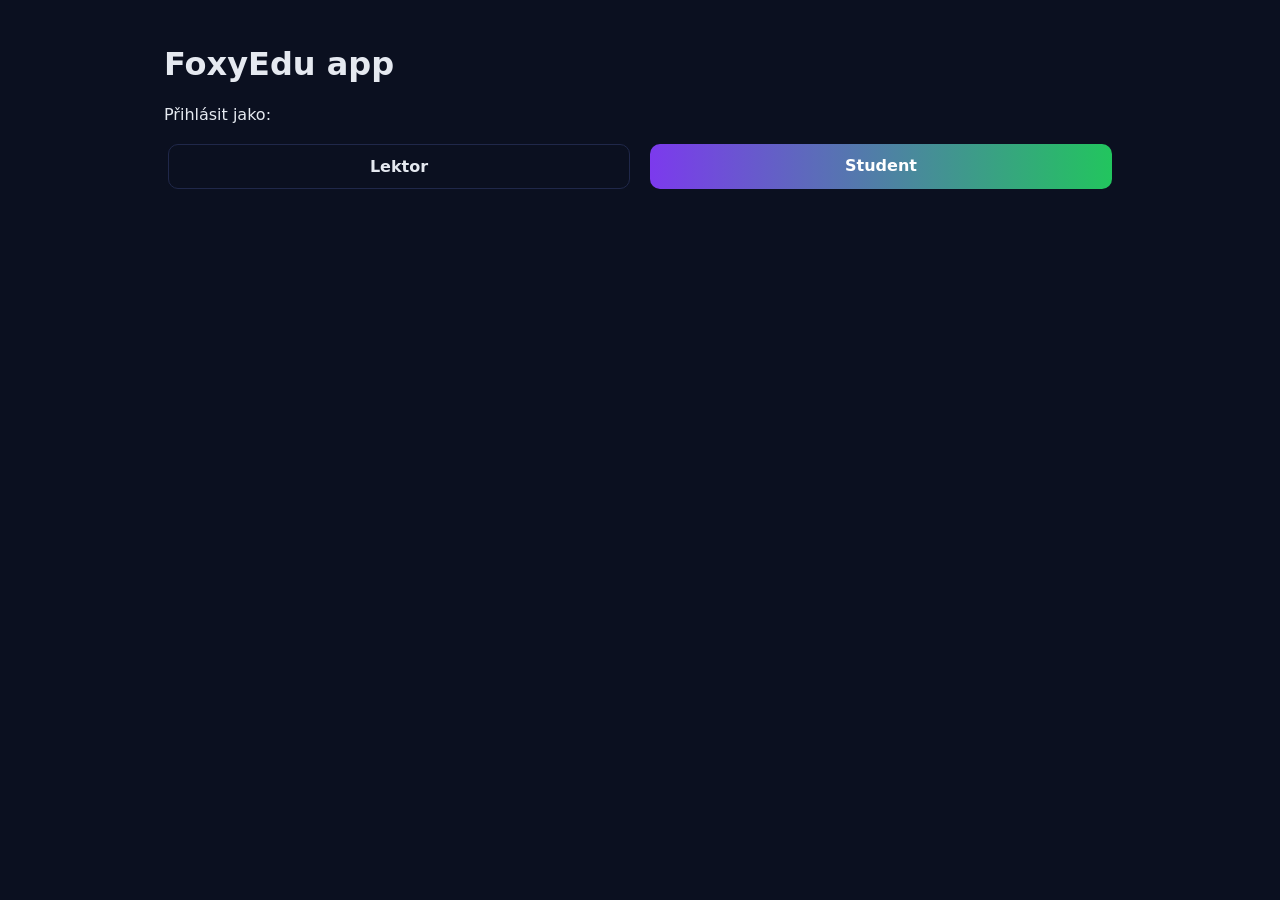
<file: index.html>
<!doctype html>
<html lang="cs">
<head>
  <meta charset="utf-8">
  <meta name="viewport" content="width=device-width, initial-scale=1">
  <title>FoxyEdu app</title>
  <link rel="stylesheet" href="styles.css">
</head>
<body>
  <div class="wrap">
    <h1>FoxyEdu app</h1>
    <p>Přihlásit jako:</p>
    <div class="grid g2">
      <a class="btn outline" href="admin.html">Lektor</a>
      <a class="btn" href="student.html">Student</a>
    </div>
  </div>
</body>
</html>
</file>
<file: styles.css>
:root{--bg:#0b1020;
  --fg:#e5e9f0;
  --card:#141a33;
  --muted:#99a2b2;
  --border:#20284a
}
*{box-sizing:border-box}
html,body{
  margin:0;
  height:100%}
body{
  font-family:system-ui,Segoe UI,Roboto,Arial,sans-serif;
  background:var(--bg);
  color:var(--fg)
}
.wrap{
  max-width:1000px;
  margin:0 auto;
  padding:24px
}
.card{
  background:var(--card);
  border:1px solid var(--border);
  border-radius:14px;
  padding:18px;margin:12px 0
}
.grid{
  display:grid;
  gap:12px
}
.g2{
  grid-template-columns:1fr 1fr
}
.btn{
  display:inline-block;
  text-align:center;
  padding:12px 16px;
  border-radius:10px;
  text-decoration:none;
  background:linear-gradient(90deg,#7c3aed,#22c55e);
  color:white;
  font-weight:600;
  border:0;
  margin: 4px;
}
.btn.outline{
  background:transparent;
  border:1px solid var(--border);
  color:var(--fg);
  margin: 4px;
}
input,textarea,select,button{
  width:100%;
  padding:12px 14px;
  border-radius:10px;
  border:1px solid var(--border);
  background:#0f1430;
  color:var(--fg);
  margin: 4px;;
}
button{
  cursor:pointer;
  font-weight:600;
  background:linear-gradient(90deg,#7c3aed,#22c55e);
  border:0;
  margin: 4px}
label{
  font-size:14px;
  color:var(--muted)
}
small,.muted{
  color:var(--muted)
}
table{
  width:100%;
  border-collapse:collapse;
  margin-top:10px}
th,td{
  border-bottom:1px solid var(--border);
  padding:8px;
  text-align:left
}
.small{
  font-size:12px;
  color:var(--muted)
}
code{
  background:#0f1430;
  padding:2px 6px;
  border-radius:6px
}
.hidden{
  display:none}
.hidden{ 
  display:none !important; }

/* Volitelné: efekt „srolované“ karty po přihlášení */
.card--collapsed{
  max-height: 0;
  padding-top: 0 !important;
  padding-bottom: 0 !important;
  overflow: hidden;
  transition: max-height .25s ease, padding .25s ease;
}
</file>
